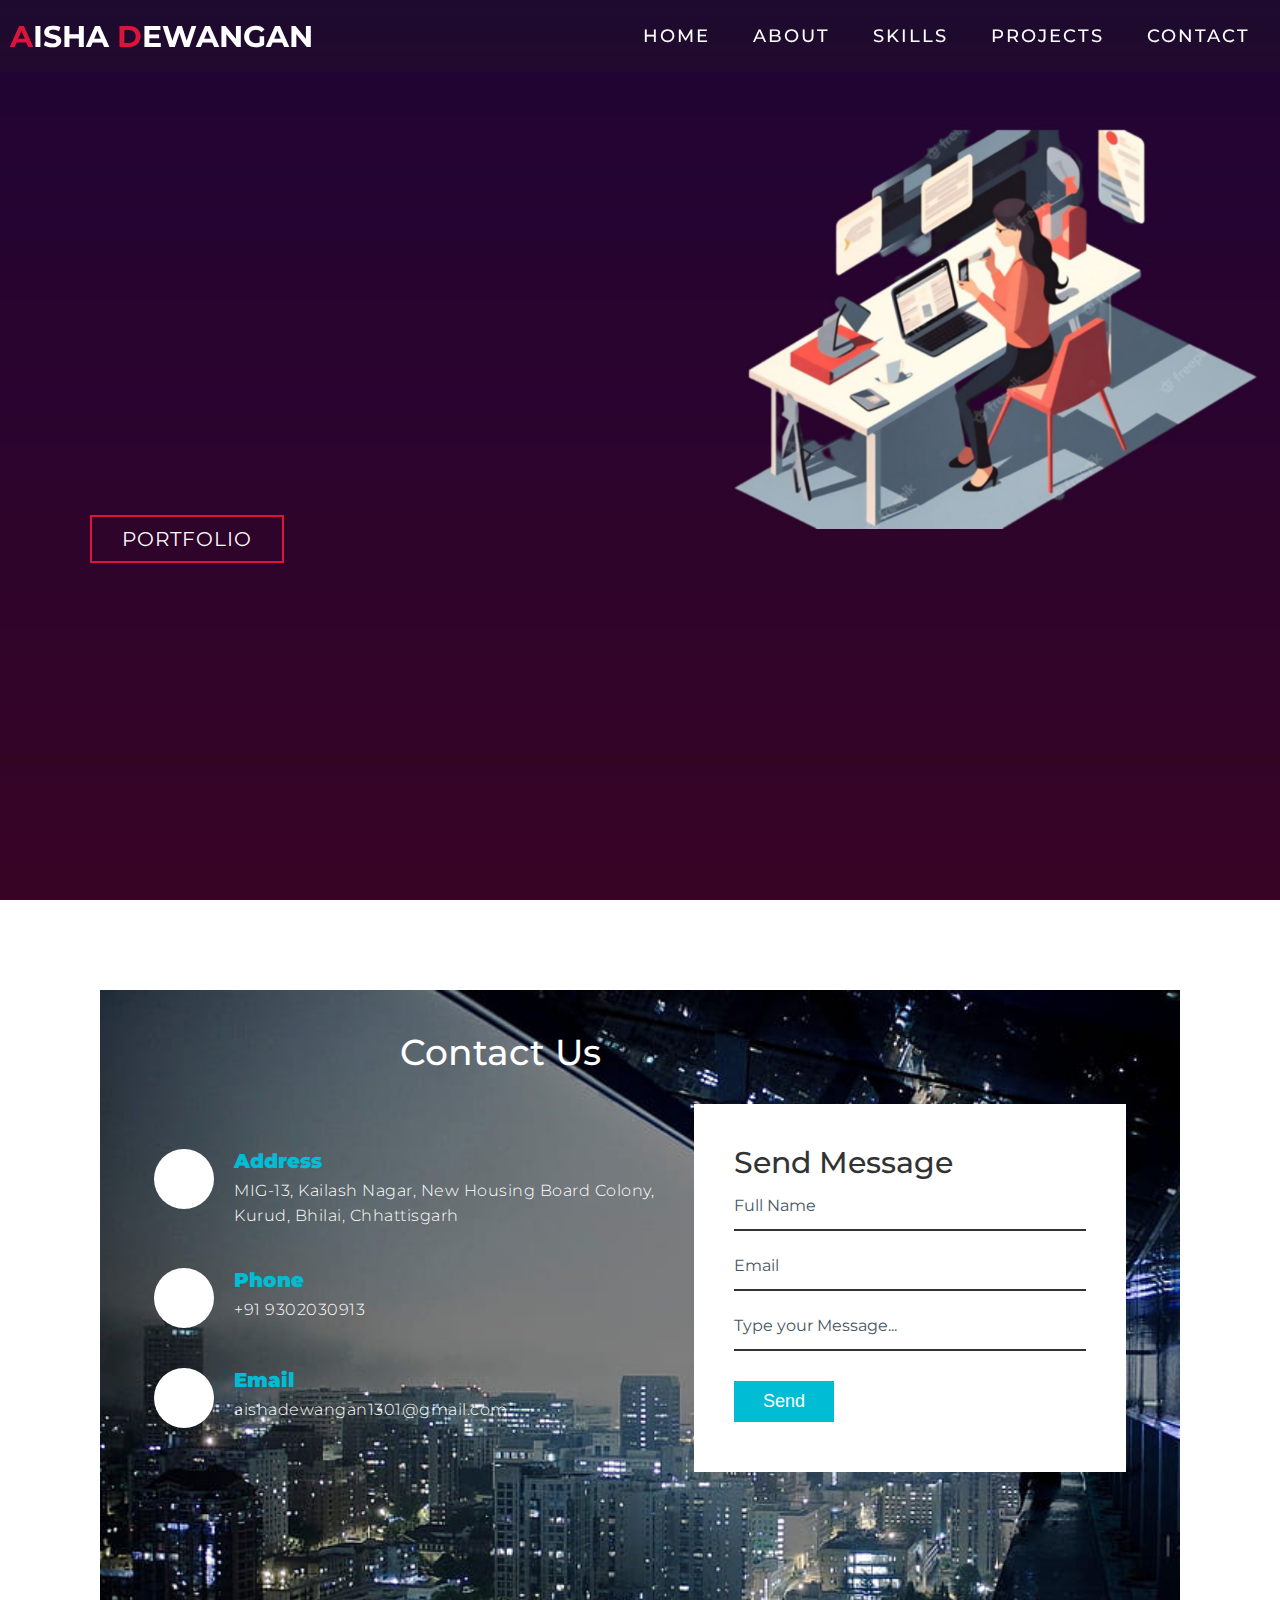
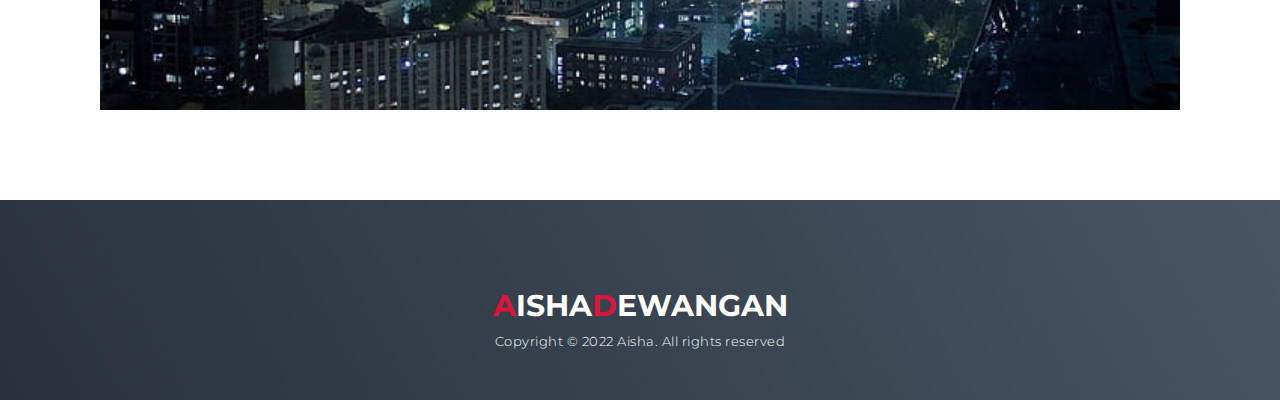
<file: task1(portfolio)/index.html>
<!DOCTYPE html>
<html lang="en">
<head>
    <meta charset="UTF-8">
    <meta http-equiv="X-UA-Compatible" content="IE=edge">
    <meta name="viewport" content="width=device-width, initial-scale=1.0">
    <link rel="stylesheet" href="style.css">
    <title>My Website</title>
</head>
<body>

 <!--Header Section-->
  <section id="header">
    <div class="header container">
      <div class="nav-bar">
        <div class="brand">
          <a href="#hero"><h1><span>A</span>isha <span>D</span>ewangan</h1></a>
        </div>
        <div class="nav-list">
          <div class="hamburger"><div class="bar"></div></div>
          <ul>
            <li><a href="#hero" data-after="Home">Home</a></li>
            <li><a href="#about" data-after="About">About</a></li>
            <li><a href="#skills" data-after="Skills">Skills</a></li>
            <li><a href="#projects" data-after="Projects">Projects</a></li>
            <li><a href="#contact" data-after="Contact">Contact</a></li>
          </ul>
        </div>
      </div>
    </div> 
  </section>
 <!--End Header Section--> 

 <!--Hero Section -->
 
  <section id="hero">
    <div class="hero container">
      <div>
        <h1>Hello,<span></span></h1>
        <h1>My Name is<span></span></h1>
        <h1>Aisha<span></span></h1>
        <a href="#" type="button" class="cta">Portfolio</a>
      </div>
    </div>
  </section> 
  <!--End Hero Section-->

 <!--Contact Section-->
 <section class="contact">
  <div allign="center" style="background:url(bg.jpg);background-size:cover;height:80vh;align-items:center;width:100%">  
    <div class="content">
      <h2>Contact Us</h2>
    </div>
    <div class="contain">
      <div class="contactInfo">
        <div class="box">
          <div class="icon"><i class="fa fa-map-marker-alt" aria-hidden="true"></i></div>
          <div class="text">
            <h3>Address</h3>
            <p>MIG-13, Kailash Nagar, New Housing Board Colony,</br>
               Kurud, Bhilai, Chhattisgarh</p>
          </div>
        </div>
        <div class="box">
          <div class="icon"><i class="fa fa-phone" aria-hidden="true"></i></div>
          <div class="text">
            <h3>Phone</h3>
            <p>+91 9302030913</p>
          </div>
        </div>
        <div class="box">
          <div class="icon"><i class="fa fa-envelope" aria-hidden="true"></i></div>
          <div class="text">
            <h3>Email</h3>
            <p>aishadewangan1301@gmail.com</p>
          </div>
        </div>
      </div>
      <div class="contactForm">
        <form>
          <h2>Send Message</h2>
          <div class="inputBox">
            <input type="text" name="" required="required">
            <span>Full Name</span>
          </div>
          <div class="inputBox">
            <input type="text" name="" required="required">
            <span>Email</span>
          </div>
          <div class="inputBox">
            <input type="text" name="" required="required">
            <span>Type your Message...</span>
          </div>
          <div class="inputBox">
            <input type="submit" name="" value="Send">
          </div>
        </form>
      </div>
    </div>
  </div>
  </section>
  <!--End Contact Section-->
  
  
  <!--Footer-->
   <section id="footer">
   <link rel="stylesheet" href="https://cdnjs.cloudflare.com/ajax/libs/font-awesome/5.15.3/css/all.min.css" integrity="sha512-iBBXm8fW90+nuLcSKlbmrPcLa0OT92xO1BIsZ+ywDWZCvqsWgccV3gFoRBv0z+8dLJgyAHIhR35VZc2oM/gI1w==" crossorigin="anonymous" referrerpolicy="no-referrer" /> 
     <div class="footer container">
      <div class="brand"><h1><span>A</span>isha<span>D</span>ewangan</h1></div>
      <div class="social-icon">
        <a href="https://www.twitter.com"><i class="fab fa-twitter"></i></a>
        <a href="https://www.facebook.com"><i class="fab fa-facebook-f"></i></a>
        <a href="https://www.youtube.com"><i class="fab fa-youtube"></i></a>
        <a href="https://www.instagram.com"><i class="fab fa-instagram"></i></a>
      </div>
      <p>Copyright © 2022 Aisha. All rights reserved</p>
     </div>
   </section>
  <!--End Footer-->
  <script src="./app.js"></script>
</body>
</html>
</file>
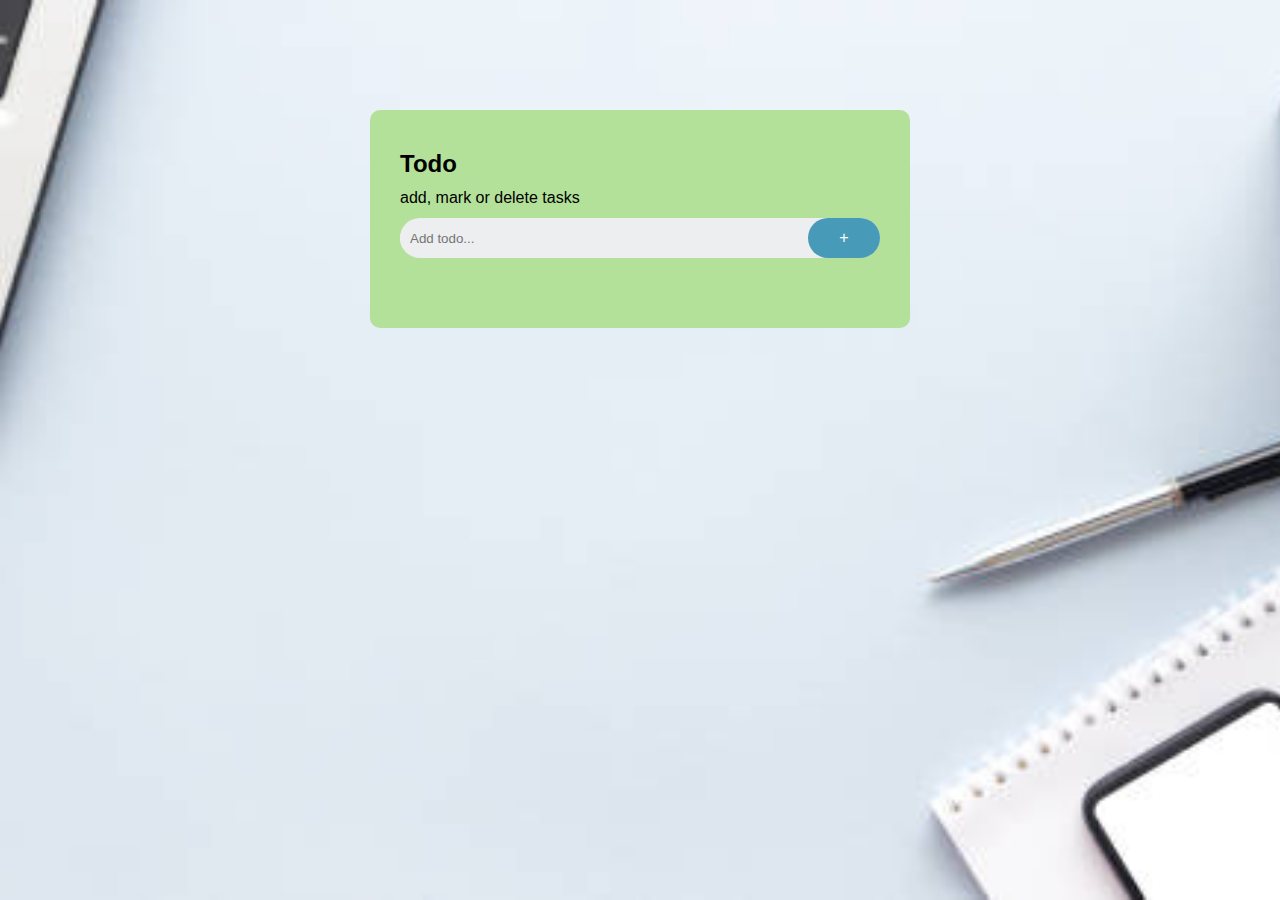
<file: task2(todolist)/index.html>
<!DOCTYPE html>
<head>
    <meta name="viewport" content="width=device-width, initial-scale=1">
    <title>Todo App</title>
    <link rel="stylesheet" href="styles.css">
</head>
<body>
    <div class="container">
        <div class="todo-app">
            <h2>Todo</h2>
            <p>add, mark or delete tasks</p>
            <div class="row">
                <input type="text" id="input-box" placeholder="Add todo..."/>
                <button class="add" onclick="addTask()">+</button>
            </div>
            <ul id="list-container">
            </ul>
        </div>
    </div>

    <script src="todo.js"></script>
</body>
</html>
</file>
<file: task1(portfolio)/style.css>
@import 'https://fonts.googleapis.com/css?family=Montserrat:300, 400, 700&display=swap';
*{
    padding: 0;
    margin: 0;
    box-sizing: border-box;
}
html{
    font-size: 10px;
    font-family: 'Montserrat',sans-serif;
    scroll-behavior: smooth;
}
a{
    color:white;
    text-decoration: none;
    
}
.container{
    min-height: 100vh;
    width: 100%;
    display: flex;
    align-items: center;
    justify-content: center;
}
img{
    height: 100%;
    width: 100%;
    object-fit: cover;
}
p{
    color: black;
    font-size: 1.4rem;
    margin-top: 5px;
    line-height: 2.5rem;
    font-weight: 300;
    letter-spacing: 0.05rem;
}
.cta{
    display: inline-block;
    padding: 10px 30px;
    color: white;
    background-color: transparent;
    border: 2px solid crimson;
    font-size: 2rem;
    text-transform: uppercase;
    letter-spacing: 0.1rem;
    margin-top: 30px;
    transition: 0.3s ease;
    transition-property: background-color,color;
}
.cta:hover{
    color: white;
    background-color: crimson;
}
.brand h1{
    font-size: 3rem;
    text-transform: uppercase;
    color: white;
}
.brand h1 span{
    color: crimson;
}

/*Header Section*/
#header{
    position: fixed;
    z-index: 1000;
    left: 0;
    top: 0;
    width: 100vw;
    height: auto;
}
#header .header{
    min-height:8vh;
    background-color: rgba(31,30,30,0.24); 
    transition: 0.3s ease background-color;
}
#header .nav-bar{
    display: flex;
    align-items: center;
    justify-content: space-between;
    width: 100%;
    height: 100%;
    max-width: 1300px;
    padding: 0 10px;
}
#header .nav-list ul{
    list-style: none;
    position: absolute;
    background-color: rgb(31,30,30);
    width: 100vw;
    height: 100vh;
    left: 100%;
    top: 0;
    display: flex;
    flex-direction: column;
    justify-content: center;
    align-items: center;
    z-index: 1;
    overflow-x: hidden;
    transition: 0.5s ease left; 
}
#header .nav-list ul.active{
    left: 0%;
}
#header .nav-list ul a{
    font-size: 2.5rem;
    font-weight: 500;
    letter-spacing: 0.2rem;
    text-decoration: none;
    color: white;
    text-transform: uppercase;
    padding: 20px;
    display: block;
}
#header .nav-list ul a::after{
    content: attr(data-after);
    position: absolute;
    top: 50%;
    left: 50%;
    transform: translate(-50%,-50%) scale(0);
    color: rgba(240,248,255,0.021);
    font-size: 13rem;
    letter-spacing: 50px;
    z-index: -1;
    transition: 0.3s ease letter-spacing;
}
#header .nav-list ul li:hover a::after{
    transform: translate(-50%,-50%) scale(1);
    letter-spacing: initial;
}
#header .nav-list ul li:hover a{
    color: crimson;
}
#header .hamburger{
    height: 60px;
    width: 60px;
    display: inline-block;
    border: 3px solid white;
    border-radius: 50%;
    position: relative;
    display: flex;
    align-items: center;
    justify-content: center;
    z-index: 100;
    cursor: pointer;
    transform: scale(0.8);
    margin-right: 20px;
}
#header .hamburger:after{
    position: absolute;
    content:'';
    height: 100%;
    width: 100%;
    border-radius: 50%;
    border: 3px solid white;
    animation: hamburger_plus 1s ease infinte;
}
#header .hamburger .bar{
    height: 2px;
    width: 30px;
    position: relative;
    background-color: white;
    z-index: -1;
}
#header .hamburger .bar::after,
#header .hamburger .bar::before{
    content: '';
    position: absolute;
    height: 100%;
    width: 100%;
    left: 0;
    background-color: white;
    transition: 0.3s ease;
    transition-property: top,bottom;
}
#header .hamburger .bar::after{
    top: 8px;
}
#header .hamburger .bar::before{
    bottom: 8px;
}
#header .hamburger.active .bar::before{
    bottom: 0;
}
#header .hamburger.active .bar::after{
    top: 0;
}
/*End Header Section*/
/*Hero section*/
#hero{
    background-image: url(picture.jpg);
    background-size: cover;
    background-position: top center;
    position: relative;
    z-index: 1;
}
#hero::after{
    content: '';
    position: absolute;
    left: 0;
    top: 0;
    height: 100%;
    width: 100%;
    background-color: black;
    opacity: 0;
    z-index: -1;
}
#hero .hero {
    max-width: 1200px;
    margin: 0 auto;
    padding: 0 50px;
    justify-content: flex-start;
}
#hero h1{
    display: block;
    width: fit-content;
    font-size: 4rem;
    position: relative;
    color: transparent;
    animation: text_reveal 0.5s ease forwards;
    animation-delay: 1s;
}
#hero h1:nth-child(1){
    animation-delay: 1s;
}
#hero h1:nth-child(2){
    animation-delay: 2s;
}
#hero h1:nth-child(3){
    animation: text_reveal_name 0.5s ease forwards;
    animation-delay:3s;
}
#hero h1 span{
    position: absolute;
    top: 0;
    left: 0;
    height: 100%;
    width: 0;
    background-color: crimson;
    animation: text_reveal_box 1s ease;
    animation-delay: 0.5s;
}
#hero h1:nth-child(1) span{
    animation-delay: 0.5s;
}
#hero h1:nth-child(2) span{
    animation-delay: 1.5s;
}
#hero h1:nth-child(3) span{
    animation-delay: 2.5s;
}
/*End Hero Section*/

/*Contact Section*/
.contact{
    position: relative;
    min-height: 100vh;
    padding: 50px 100px;
    display: flex;
    justify-content: center;
    align-items: center;
    flex-direction: column;
    background: #fff;
    background-size: cover;
    border: 20px;
}

.contact .content{
    max-width: 800px;
    text-align: center;
}

.contact .content h2{
    font-size: 36px;
    font-weight: 500;
    color: #fff;
    padding-top: 40px;
}

.contain{
   width: 100%;
   display: flex;
   justify-content: center;
   align-items: center;
   margin-top: 30px; 
}

.contain .contactInfo{
    width: 50%;
    display: flex;
    flex-direction: column;
}

.contain .contactInfo .box{
    position: relative;
    padding: 20px 0;
    display: flex;
}

.contain .contactInfo .box .icon{
    min-width: 60px;
    height: 60px;
    background: #fff;
    display: flex;
    justify-content: center;
    align-items: center;
    border-radius: 50%;
    font-size: 22px;
}

.contain .contactInfo .box .text p{
    display: flex;
    margin-left: 20px;
    font-size: 16px;
    color: #fff;
    flex-direction: column;
    font-weight: 300;
}

.contain .contactInfo .box .text h3{
    font-weight: 900;
    color: #00bcd4;
    margin-left: 20px;
    font-size: 20px;
}

.contactForm{
    width: 40%;
    padding: 40px;
    background: #fff;
}

.contactForm h2{
    font-size: 30px;
    color: #333;
    font-weight: 500;
}

.contactForm .inputBox{
    position: relative;
    width: 100%;
    margin-top: 10px;
}

.contactForm .inputBox input,
.contactForm .inputBox textarea{
    width: 100%;
    padding: 5px 0;
    font-size: 16px;
    margin: 10px 0;
    border: none;
    border-bottom: 2px solid #333;
    outline: none;
}

.contactForm .inputBox span{
    position: absolute;
    left: 0;
    padding: 5px 0;
    font-size: 16px;
    margin: 10x 0;
    pointer-events: none;
    transition: 0.5s;
    color: #485563;
}

.contactForm .inputBox input:focus ~ span,
.contactForm .inputBox input:valid ~ span,
.contactForm .inputBox textarea:focus ~ span,
.contactForm .inputBox textarea:valid ~ span{
    color: #e91e63;
    font-size: 12px;
    transform: translateY(-20px);
}

.contactForm .inputBox input[type="submit"]{
    width: 100px;
    background: #00bcd4;
    color:  #fff;
    border: none;
    cursor: pointer;
    padding: 10px;
    font-size: 18px;
}

@media (max-width: 991px){
    .contact{
        padding: 50px;
    }

    .contain{
        flex-direction: column;
    }

    .contain .contactInfo{
        margin-bottom: 40px;
    }

    .contain .contactInfo,
    .contactForm{
        width: 100%;
    }
}
/*End Contact Section*/

/*Footer Section*/
#footer{
    background-image: linear-gradient(60deg,#29323c 0%,#485563 100%);
}
#footer .footer{
    min-height: 200px;
    flex-direction: column;
    padding-top: 50px;
    padding-bottom: 10px;
}
#footer a{
    color: white;
    font-weight: 500;
    font-size: 1.8rem;
    letter-spacing: 1.8rem;
    margin-top: 30px;
    margin-bottom: 30px;
}
#footer i{
    margin-top: 15px;
    margin-bottom: 10px;
}
#footer .social-icons{
    display: flex;
    margin-bottom: 30px;
}
#footer p{
    color: white;
    font-size: 1.3rem;
}
/*End Footer Section*/

/*Keyframes*/
@keyframes hamburger_plus{
    0%{
        opacity: 1;
        transform: scale(1);
    }
    100%{
        opacity: 0;
        transform: scale(1.4);
    }
}
@keyframes text_reveal_box{
    50%{
        width: 100%;
        left: 0;
    }
    100%{
        width: 0;
        left: 100%;
    }
}
@keyframes text_reveal{
    100%{
        color: white;
    }
}
@keyframes text_reveal_name{
    100%{
        color: crimson;
        font-weight: 500;
    }
}
/*End Keyframes*/
/*Media Query For Tablet*/
@media only screen and(min-width: 768px){
    .cta{
        font-size: 2.5rem;
        padding: 20px 60px;
    }
    /*Hero*/
    #hero h1{
        font-size: 7rem;
    }
    /*End Hero*/
}
/*End Media Query For Tablet*/
/*Media Query For Desktop*/
@media only screen and (min-width: 1200px){
  /*header*/
  #header .hamburger{
    display: none;
  }
  #header .nav-list ul{
    position: initial;
    display: block;
    height: auto;
    width: fit-content;
    background-color: transparent;
  }
  #header .nav-list ul li{
    display: inline-block;
  }
  #header .nav-list ul li a{
    font-size: 1.8rem;
  }
  #header .nav-list ul a:after{
    display: none;
  }
  /*End header*/
}
/*Media Query For Desktop*/
</file>
<file: task2(todolist)/styles.css>
* {
    margin: 0;
    padding: 0;
    font-family: sans-serif;
    box-sizing: border-box;
}

.container {
    width: 100%;
    min-height: 100vh;
    background-image:url(backg.jpg);
    background-size: cover;
    background-position: center;
    padding: 10px;
}

.todo-app {
    width: 100%;
    max-width: 540px;
    background: #b4e199;
    margin: 100px auto 20px;
    padding: 40px 30px 70px;
    border-radius: 10px;
}

p {
    line-height: 2.5;
}

.row {
    display: flex;
    align-items: center;
    justify-content: space-between;
    border-radius: 30px;
    background: #EDEEF0;
}

input {
    flex: 1;
    outline: none;
    border: none;
    padding: 10px;
    border-radius: 40px;
    background: #EDEEF0;
}

.add {
    border: none;
    outline: none;
    padding: 11px;
    width: 15%;
    background: #479bb9;
    color: #FFFFFF;
    float: left;
    text-align: center;
    font-size: 16px;
    cursor: pointer;
    transition: 0.3s;
    border-radius: 40px;
}

.add:hover {
    background-color: #b9479c;
}

ul li {
    list-style: none;
    font-size: 17px;
    padding: 12px 8px 12px 25px;
    user-select: none;
    cursor: pointer;
    position: relative;
    border-bottom: 1px solid #AEAEAE;
}

ul li::before {
    content: '';
    position: absolute;
    height: 20px;
    width: 20px;
    background-image: url(unchecked.png);
    background-size: cover;
    background-position: center;
    top: 12px;
    left: 2px;
}

ul li.checked {
    color: #e9988b;
    text-decoration: line-through;
    font-style: italic;
}

ul li.checked::before {
    content: '';
    position: absolute;
    height: 12px;
    width: 12px;
    background-image: url(checked.png);
    background-size: cover;
    background-position: center;
    top: 16px;
    left: 4px;
}

ul li button {
    position: absolute;
    right: 0;
    top: 7px;
    width: 30px;
    height: 30px;
    padding: 5px 5px;
    text-align: center;
    background: #D10000;
    color: #FFFFFF;
    border: none;
    border-radius: 40px;
}

ul li button:hover {
    background: #FF2E2E;
}
</file>
